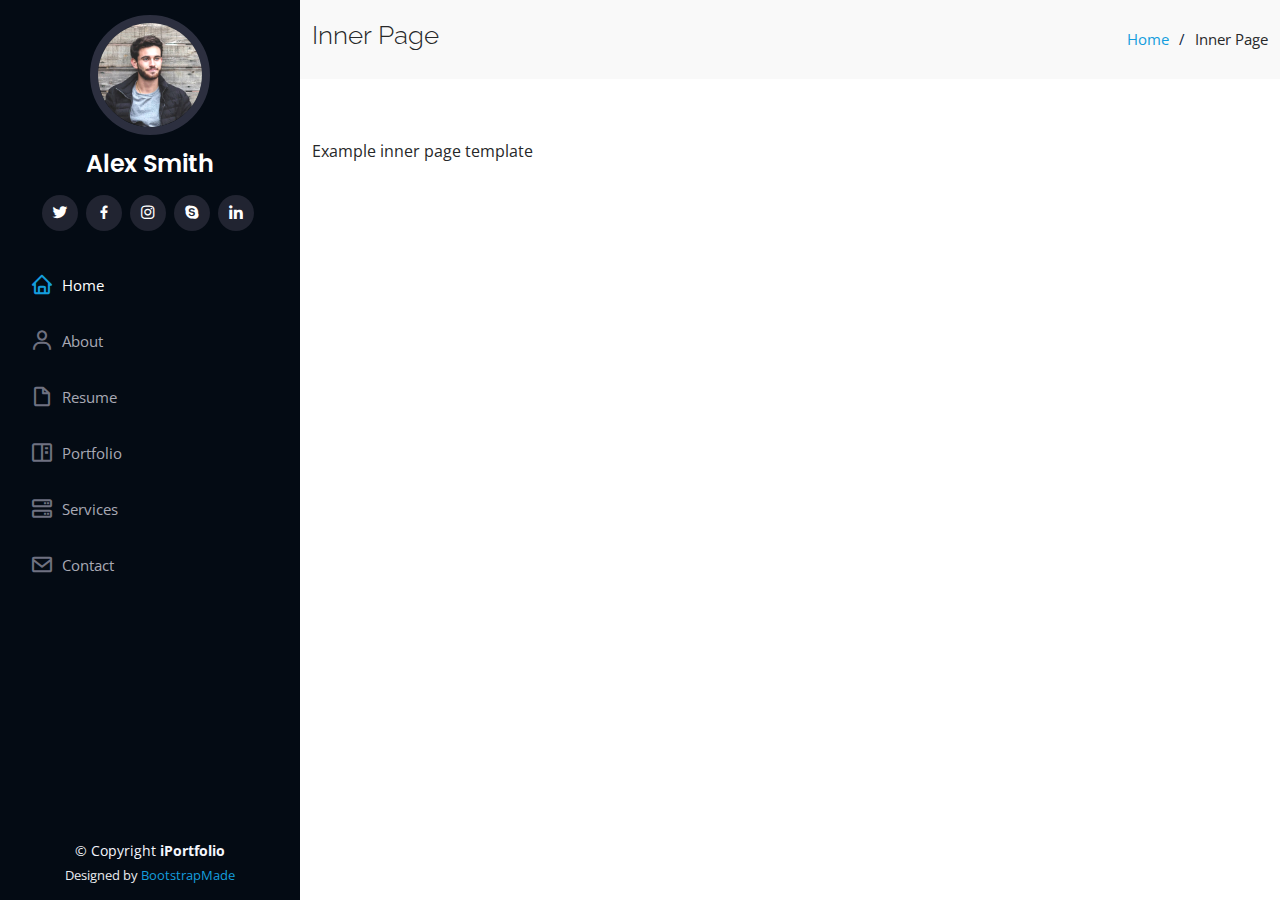
<file: inner-page.html>
<!DOCTYPE html>
<html lang="en">

<head>
  <meta charset="utf-8">
  <meta content="width=device-width, initial-scale=1.0" name="viewport">

  <title>Inner Page - iPortfolio Bootstrap Template</title>
  <meta content="" name="description">
  <meta content="" name="keywords">

  <!-- Favicons -->
  <link href="assets/img/favicon.png" rel="icon">
  <link href="assets/img/apple-touch-icon.png" rel="apple-touch-icon">

  <!-- Google Fonts -->
  <link href="https://fonts.googleapis.com/css?family=Open+Sans:300,300i,400,400i,600,600i,700,700i|Raleway:300,300i,400,400i,500,500i,600,600i,700,700i|Poppins:300,300i,400,400i,500,500i,600,600i,700,700i" rel="stylesheet">

  <!-- Vendor CSS Files -->
  <link href="assets/vendor/aos/aos.css" rel="stylesheet">
  <link href="assets/vendor/bootstrap/css/bootstrap.min.css" rel="stylesheet">
  <link href="assets/vendor/bootstrap-icons/bootstrap-icons.css" rel="stylesheet">
  <link href="assets/vendor/boxicons/css/boxicons.min.css" rel="stylesheet">
  <link href="assets/vendor/glightbox/css/glightbox.min.css" rel="stylesheet">
  <link href="assets/vendor/swiper/swiper-bundle.min.css" rel="stylesheet">

  <!-- Template Main CSS File -->
  <link href="assets/css/style.css" rel="stylesheet">

  <!-- =======================================================
  * Template Name: iPortfolio - v3.7.0
  * Template URL: https://bootstrapmade.com/iportfolio-bootstrap-portfolio-websites-template/
  * Author: BootstrapMade.com
  * License: https://bootstrapmade.com/license/
  ======================================================== -->
</head>

<body>

  <!-- ======= Mobile nav toggle button ======= -->
  <i class="bi bi-list mobile-nav-toggle d-xl-none"></i>

  <!-- ======= Header ======= -->
  <header id="header">
    <div class="d-flex flex-column">

      <div class="profile">
        <img src="assets/img/profile-img.jpg" alt="" class="img-fluid rounded-circle">
        <h1 class="text-light"><a href="index.html">Alex Smith</a></h1>
        <div class="social-links mt-3 text-center">
          <a href="#" class="twitter"><i class="bx bxl-twitter"></i></a>
          <a href="#" class="facebook"><i class="bx bxl-facebook"></i></a>
          <a href="#" class="instagram"><i class="bx bxl-instagram"></i></a>
          <a href="#" class="google-plus"><i class="bx bxl-skype"></i></a>
          <a href="#" class="linkedin"><i class="bx bxl-linkedin"></i></a>
        </div>
      </div>

      <nav id="navbar" class="nav-menu navbar">
        <ul>
          <li><a href="#hero" class="nav-link scrollto active"><i class="bx bx-home"></i> <span>Home</span></a></li>
          <li><a href="#about" class="nav-link scrollto"><i class="bx bx-user"></i> <span>About</span></a></li>
          <li><a href="#resume" class="nav-link scrollto"><i class="bx bx-file-blank"></i> <span>Resume</span></a></li>
          <li><a href="#portfolio" class="nav-link scrollto"><i class="bx bx-book-content"></i> <span>Portfolio</span></a></li>
          <li><a href="#services" class="nav-link scrollto"><i class="bx bx-server"></i> <span>Services</span></a></li>
          <li><a href="#contact" class="nav-link scrollto"><i class="bx bx-envelope"></i> <span>Contact</span></a></li>
        </ul>
      </nav><!-- .nav-menu -->
    </div>
  </header><!-- End Header -->

  <main id="main">

    <!-- ======= Breadcrumbs ======= -->
    <section class="breadcrumbs">
      <div class="container">

        <div class="d-flex justify-content-between align-items-center">
          <h2>Inner Page</h2>
          <ol>
            <li><a href="index.html">Home</a></li>
            <li>Inner Page</li>
          </ol>
        </div>

      </div>
    </section><!-- End Breadcrumbs -->

    <section class="inner-page">
      <div class="container">
        <p>
          Example inner page template
        </p>
      </div>
    </section>

  </main><!-- End #main -->

  <!-- ======= Footer ======= -->
  <footer id="footer">
    <div class="container">
      <div class="copyright">
        &copy; Copyright <strong><span>iPortfolio</span></strong>
      </div>
      <div class="credits">
        <!-- All the links in the footer should remain intact. -->
        <!-- You can delete the links only if you purchased the pro version. -->
        <!-- Licensing information: https://bootstrapmade.com/license/ -->
        <!-- Purchase the pro version with working PHP/AJAX contact form: https://bootstrapmade.com/iportfolio-bootstrap-portfolio-websites-template/ -->
        Designed by <a href="https://bootstrapmade.com/">BootstrapMade</a>
      </div>
    </div>
  </footer><!-- End  Footer -->

  <a href="#" class="back-to-top d-flex align-items-center justify-content-center"><i class="bi bi-arrow-up-short"></i></a>

  <!-- Vendor JS Files -->
  <script src="assets/vendor/purecounter/purecounter.js"></script>
  <script src="assets/vendor/aos/aos.js"></script>
  <script src="assets/vendor/bootstrap/js/bootstrap.bundle.min.js"></script>
  <script src="assets/vendor/glightbox/js/glightbox.min.js"></script>
  <script src="assets/vendor/isotope-layout/isotope.pkgd.min.js"></script>
  <script src="assets/vendor/swiper/swiper-bundle.min.js"></script>
  <script src="assets/vendor/typed.js/typed.min.js"></script>
  <script src="assets/vendor/waypoints/noframework.waypoints.js"></script>
  <script src="assets/vendor/php-email-form/validate.js"></script>

  <!-- Template Main JS File -->
  <script src="assets/js/main.js"></script>

</body>

</html>
</file>
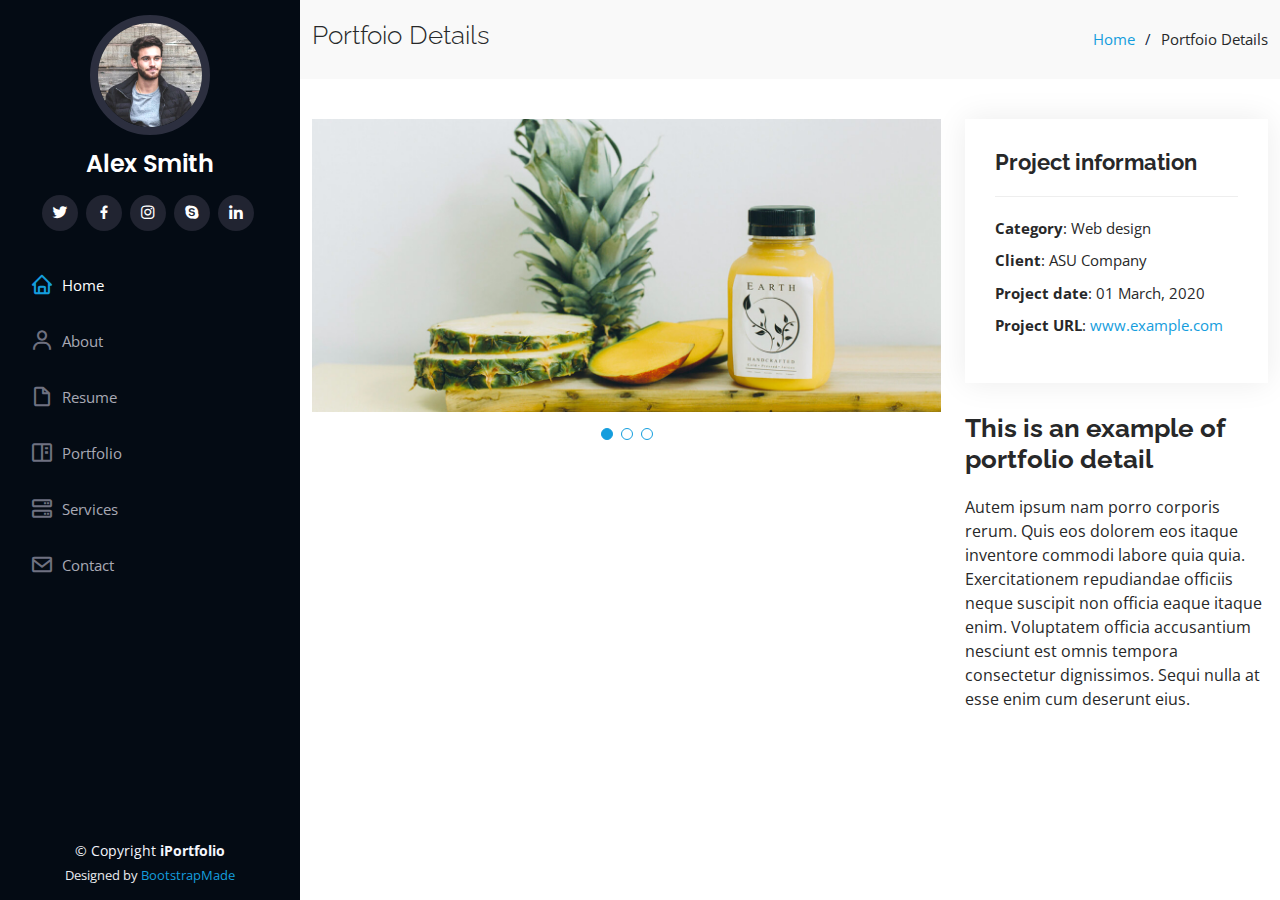
<file: portfolio-details.html>
<!DOCTYPE html>
<html lang="en">

<head>
  <meta charset="utf-8">
  <meta content="width=device-width, initial-scale=1.0" name="viewport">

  <title>Portfolio Details - iPortfolio Bootstrap Template</title>
  <meta content="" name="description">
  <meta content="" name="keywords">

  <!-- Favicons -->
  <link href="assets/img/favicon.png" rel="icon">
  <link href="assets/img/apple-touch-icon.png" rel="apple-touch-icon">

  <!-- Google Fonts -->
  <link href="https://fonts.googleapis.com/css?family=Open+Sans:300,300i,400,400i,600,600i,700,700i|Raleway:300,300i,400,400i,500,500i,600,600i,700,700i|Poppins:300,300i,400,400i,500,500i,600,600i,700,700i" rel="stylesheet">

  <!-- Vendor CSS Files -->
  <link href="assets/vendor/aos/aos.css" rel="stylesheet">
  <link href="assets/vendor/bootstrap/css/bootstrap.min.css" rel="stylesheet">
  <link href="assets/vendor/bootstrap-icons/bootstrap-icons.css" rel="stylesheet">
  <link href="assets/vendor/boxicons/css/boxicons.min.css" rel="stylesheet">
  <link href="assets/vendor/glightbox/css/glightbox.min.css" rel="stylesheet">
  <link href="assets/vendor/swiper/swiper-bundle.min.css" rel="stylesheet">

  <!-- Template Main CSS File -->
  <link href="assets/css/style.css" rel="stylesheet">

  <!-- =======================================================
  * Template Name: iPortfolio - v3.7.0
  * Template URL: https://bootstrapmade.com/iportfolio-bootstrap-portfolio-websites-template/
  * Author: BootstrapMade.com
  * License: https://bootstrapmade.com/license/
  ======================================================== -->
</head>

<body>

  <!-- ======= Mobile nav toggle button ======= -->
  <i class="bi bi-list mobile-nav-toggle d-xl-none"></i>

  <!-- ======= Header ======= -->
  <header id="header">
    <div class="d-flex flex-column">

      <div class="profile">
        <img src="assets/img/profile-img.jpg" alt="" class="img-fluid rounded-circle">
        <h1 class="text-light"><a href="index.html">Alex Smith</a></h1>
        <div class="social-links mt-3 text-center">
          <a href="#" class="twitter"><i class="bx bxl-twitter"></i></a>
          <a href="#" class="facebook"><i class="bx bxl-facebook"></i></a>
          <a href="#" class="instagram"><i class="bx bxl-instagram"></i></a>
          <a href="#" class="google-plus"><i class="bx bxl-skype"></i></a>
          <a href="#" class="linkedin"><i class="bx bxl-linkedin"></i></a>
        </div>
      </div>

      <nav id="navbar" class="nav-menu navbar">
        <ul>
          <li><a href="#hero" class="nav-link scrollto active"><i class="bx bx-home"></i> <span>Home</span></a></li>
          <li><a href="#about" class="nav-link scrollto"><i class="bx bx-user"></i> <span>About</span></a></li>
          <li><a href="#resume" class="nav-link scrollto"><i class="bx bx-file-blank"></i> <span>Resume</span></a></li>
          <li><a href="#portfolio" class="nav-link scrollto"><i class="bx bx-book-content"></i> <span>Portfolio</span></a></li>
          <li><a href="#services" class="nav-link scrollto"><i class="bx bx-server"></i> <span>Services</span></a></li>
          <li><a href="#contact" class="nav-link scrollto"><i class="bx bx-envelope"></i> <span>Contact</span></a></li>
        </ul>
      </nav><!-- .nav-menu -->
    </div>
  </header><!-- End Header -->

  <main id="main">

    <!-- ======= Breadcrumbs ======= -->
    <section id="breadcrumbs" class="breadcrumbs">
      <div class="container">

        <div class="d-flex justify-content-between align-items-center">
          <h2>Portfoio Details</h2>
          <ol>
            <li><a href="index.html">Home</a></li>
            <li>Portfoio Details</li>
          </ol>
        </div>

      </div>
    </section><!-- End Breadcrumbs -->

    <!-- ======= Portfolio Details Section ======= -->
    <section id="portfolio-details" class="portfolio-details">
      <div class="container">

        <div class="row gy-4">

          <div class="col-lg-8">
            <div class="portfolio-details-slider swiper">
              <div class="swiper-wrapper align-items-center">

                <div class="swiper-slide">
                  <img src="assets/img/portfolio/portfolio-details-1.jpg" alt="">
                </div>

                <div class="swiper-slide">
                  <img src="assets/img/portfolio/portfolio-details-2.jpg" alt="">
                </div>

                <div class="swiper-slide">
                  <img src="assets/img/portfolio/portfolio-details-3.jpg" alt="">
                </div>

              </div>
              <div class="swiper-pagination"></div>
            </div>
          </div>

          <div class="col-lg-4">
            <div class="portfolio-info">
              <h3>Project information</h3>
              <ul>
                <li><strong>Category</strong>: Web design</li>
                <li><strong>Client</strong>: ASU Company</li>
                <li><strong>Project date</strong>: 01 March, 2020</li>
                <li><strong>Project URL</strong>: <a href="#">www.example.com</a></li>
              </ul>
            </div>
            <div class="portfolio-description">
              <h2>This is an example of portfolio detail</h2>
              <p>
                Autem ipsum nam porro corporis rerum. Quis eos dolorem eos itaque inventore commodi labore quia quia. Exercitationem repudiandae officiis neque suscipit non officia eaque itaque enim. Voluptatem officia accusantium nesciunt est omnis tempora consectetur dignissimos. Sequi nulla at esse enim cum deserunt eius.
              </p>
            </div>
          </div>

        </div>

      </div>
    </section><!-- End Portfolio Details Section -->

  </main><!-- End #main -->

  <!-- ======= Footer ======= -->
  <footer id="footer">
    <div class="container">
      <div class="copyright">
        &copy; Copyright <strong><span>iPortfolio</span></strong>
      </div>
      <div class="credits">
        <!-- All the links in the footer should remain intact. -->
        <!-- You can delete the links only if you purchased the pro version. -->
        <!-- Licensing information: https://bootstrapmade.com/license/ -->
        <!-- Purchase the pro version with working PHP/AJAX contact form: https://bootstrapmade.com/iportfolio-bootstrap-portfolio-websites-template/ -->
        Designed by <a href="https://bootstrapmade.com/">BootstrapMade</a>
      </div>
    </div>
  </footer><!-- End  Footer -->

  <a href="#" class="back-to-top d-flex align-items-center justify-content-center"><i class="bi bi-arrow-up-short"></i></a>

  <!-- Vendor JS Files -->
  <script src="assets/vendor/purecounter/purecounter.js"></script>
  <script src="assets/vendor/aos/aos.js"></script>
  <script src="assets/vendor/bootstrap/js/bootstrap.bundle.min.js"></script>
  <script src="assets/vendor/glightbox/js/glightbox.min.js"></script>
  <script src="assets/vendor/isotope-layout/isotope.pkgd.min.js"></script>
  <script src="assets/vendor/swiper/swiper-bundle.min.js"></script>
  <script src="assets/vendor/typed.js/typed.min.js"></script>
  <script src="assets/vendor/waypoints/noframework.waypoints.js"></script>
  <script src="assets/vendor/php-email-form/validate.js"></script>

  <!-- Template Main JS File -->
  <script src="assets/js/main.js"></script>

</body>

</html>
</file>
<file: assets/css/style.css>
/**
* Template Name: iPortfolio - v3.7.0
* Template URL: https://bootstrapmade.com/iportfolio-bootstrap-portfolio-websites-template/
* Author: BootstrapMade.com
* License: https://bootstrapmade.com/license/
*/

/*--------------------------------------------------------------
# General
--------------------------------------------------------------*/
body {
  font-family: "Open Sans", sans-serif;
  color: #272829;
}

a {
  color: #149ddd;
  text-decoration: none;
}

a:hover {
  color: #37b3ed;
  text-decoration: none;
}

h1, h2, h3, h4, h5, h6 {
  font-family: "Raleway", sans-serif;
}

/*--------------------------------------------------------------
# Back to top button
--------------------------------------------------------------*/
.back-to-top {
  position: fixed;
  visibility: hidden;
  opacity: 0;
  right: 15px;
  bottom: 15px;
  z-index: 996;
  background: #149ddd;
  width: 40px;
  height: 40px;
  border-radius: 50px;
  transition: all 0.4s;
}
.back-to-top i {
  font-size: 28px;
  color: #fff;
  line-height: 0;
}
.back-to-top:hover {
  background: #2eafec;
  color: #fff;
}
.back-to-top.active {
  visibility: visible;
  opacity: 1;
}

/*--------------------------------------------------------------
# Header
--------------------------------------------------------------*/
#header {
  position: fixed;
  top: 0;
  left: 0;
  bottom: 0;
  width: 300px;
  transition: all ease-in-out 0.5s;
  z-index: 9997;
  transition: all 0.5s;
  padding: 0 15px;
  background: #040b14;
  overflow-y: auto;
}
#header .profile img {
  margin: 15px auto;
  display: block;
  width: 120px;
  border: 8px solid #2c2f3f;
}
#header .profile h1 {
  font-size: 24px;
  margin: 0;
  padding: 0;
  font-weight: 600;
  -moz-text-align-last: center;
  text-align-last: center;
  font-family: "Poppins", sans-serif;
}
#header .profile h1 a, #header .profile h1 a:hover {
  color: #fff;
  text-decoration: none;
}
#header .profile .social-links a {
  font-size: 18px;
  display: inline-block;
  background: #212431;
  color: #fff;
  line-height: 1;
  padding: 8px 0;
  margin-right: 4px;
  border-radius: 50%;
  text-align: center;
  width: 36px;
  height: 36px;
  transition: 0.3s;
}
#header .profile .social-links a:hover {
  background: #149ddd;
  color: #fff;
  text-decoration: none;
}

#main {
  margin-left: 300px;
}

@media (max-width: 1199px) {
  #header {
    left: -300px;
  }

  #main {
    margin-left: 0;
  }
}
/*--------------------------------------------------------------
# Navigation Menu
--------------------------------------------------------------*/
/* Desktop Navigation */
.nav-menu {
  padding: 30px 0 0 0;
}
.nav-menu * {
  margin: 0;
  padding: 0;
  list-style: none;
}
.nav-menu > ul > li {
  position: relative;
  white-space: nowrap;
}
.nav-menu a, .nav-menu a:focus {
  display: flex;
  align-items: center;
  color: #a8a9b4;
  padding: 12px 15px;
  margin-bottom: 8px;
  transition: 0.3s;
  font-size: 15px;
}
.nav-menu a i, .nav-menu a:focus i {
  font-size: 24px;
  padding-right: 8px;
  color: #6f7180;
}
.nav-menu a:hover, .nav-menu .active, .nav-menu .active:focus, .nav-menu li:hover > a {
  text-decoration: none;
  color: #fff;
}
.nav-menu a:hover i, .nav-menu .active i, .nav-menu .active:focus i, .nav-menu li:hover > a i {
  color: #149ddd;
}

/* Mobile Navigation */
.mobile-nav-toggle {
  position: fixed;
  right: 15px;
  top: 15px;
  z-index: 9998;
  border: 0;
  font-size: 24px;
  transition: all 0.4s;
  outline: none !important;
  background-color: #149ddd;
  color: #fff;
  width: 40px;
  height: 40px;
  display: inline-flex;
  align-items: center;
  justify-content: center;
  line-height: 0;
  border-radius: 50px;
  cursor: pointer;
}

.mobile-nav-active {
  overflow: hidden;
}
.mobile-nav-active #header {
  left: 0;
}

/*--------------------------------------------------------------
# Hero Section
--------------------------------------------------------------*/
#hero {
  width: 100%;
  height: 100vh;
  background: url("/images/5c57c5a8052732b3a80b6365dc770ebb.jpg") top center;
  background-size: cover;
}
#hero:before {
  content: "";
  background: rgba(5, 13, 24, 0.3);
  position: absolute;
  bottom: 0;
  top: 0;
  left: 0;
  right: 0;
  z-index: 1;
}
#hero .hero-container {
  position: relative;
  z-index: 2;
  min-width: 300px;
}
#hero h1 {
  margin: 0 0 10px 0;
  font-size: 64px;
  font-weight: 700;
  line-height: 56px;
  color: #fff;
}
#hero p {
  color: #fff;
  margin-bottom: 50px;
  font-size: 26px;
  font-family: "Poppins", sans-serif;
}
#hero p span {
  color: #fff;
  padding-bottom: 4px;
  letter-spacing: 1px;
  border-bottom: 3px solid #149ddd;
}
@media (min-width: 1024px) {
  #hero {
    background-attachment: fixed;
  }
}
@media (max-width: 768px) {
  #hero h1 {
    font-size: 28px;
    line-height: 36px;
  }
  #hero h2 {
    font-size: 18px;
    line-height: 24px;
    margin-bottom: 30px;
  }
}

/*--------------------------------------------------------------
# Sections General
--------------------------------------------------------------*/
section {
  padding: 60px 0;
  overflow: hidden;
}

.section-bg {
  background: #f5f8fd;
}

.section-title {
  padding-bottom: 30px;
}
.section-title h2 {
  font-size: 32px;
  font-weight: bold;
  margin-bottom: 20px;
  padding-bottom: 20px;
  position: relative;
  color: #173b6c;
}
.section-title h2::after {
  content: "";
  position: absolute;
  display: block;
  width: 50px;
  height: 3px;
  background: #149ddd;
  bottom: 0;
  left: 0;
}
.section-title p {
  margin-bottom: 0;
}

/*--------------------------------------------------------------
# About
--------------------------------------------------------------*/
.about .content h3 {
  font-weight: 700;
  font-size: 26px;
  color: #173b6c;
}
.about .content ul {
  list-style: none;
  padding: 0;
}
.about .content ul li {
  margin-bottom: 20px;
  display: flex;
  align-items: center;
}
.about .content ul strong {
  margin-right: 10px;
}
.about .content ul i {
  font-size: 16px;
  margin-right: 5px;
  color: #149ddd;
  line-height: 0;
}
.about .content p:last-child {
  margin-bottom: 0;
}

/*--------------------------------------------------------------
# Facts
--------------------------------------------------------------*/
.facts {
  padding-bottom: 30px;
}
.facts .count-box {
  padding: 30px;
  width: 100%;
}
.facts .count-box i {
  display: block;
  font-size: 44px;
  color: #149ddd;
  float: left;
  line-height: 0;
}
.facts .count-box span {
  font-size: 48px;
  line-height: 40px;
  display: block;
  font-weight: 700;
  color: #050d18;
  margin-left: 60px;
}
.facts .count-box p {
  padding: 15px 0 0 0;
  margin: 0 0 0 60px;
  font-family: "Raleway", sans-serif;
  font-size: 14px;
  color: #122f57;
}
.facts .count-box a {
  font-weight: 600;
  display: block;
  margin-top: 20px;
  color: #122f57;
  font-size: 15px;
  font-family: "Poppins", sans-serif;
  transition: ease-in-out 0.3s;
}
.facts .count-box a:hover {
  color: #1f5297;
}

/*--------------------------------------------------------------
# Akills
--------------------------------------------------------------*/
.skills .progress {
  height: 60px;
  display: block;
  background: none;
  border-radius: 0;
}
.skills .progress .skill {
  padding: 0;
  margin: 0 0 6px 0;
  text-transform: uppercase;
  display: block;
  font-weight: 600;
  font-family: "Poppins", sans-serif;
  color: #050d18;
}
.skills .progress .skill .val {
  float: right;
  font-style: normal;
}
.skills .progress-bar-wrap {
  background: #dce8f8;
  height: 10px;
}
.skills .progress-bar {
  width: 1px;
  height: 10px;
  transition: 0.9s;
  background-color: #149ddd;
}

/*--------------------------------------------------------------
# Resume
--------------------------------------------------------------*/
.resume .resume-title {
  font-size: 26px;
  font-weight: 700;
  margin-top: 20px;
  margin-bottom: 20px;
  color: #050d18;
}
.resume .resume-item {
  padding: 0 0 20px 20px;
  margin-top: -2px;
  border-left: 2px solid #1f5297;
  position: relative;
}
.resume .resume-item h4 {
  line-height: 18px;
  font-size: 18px;
  font-weight: 600;
  text-transform: uppercase;
  font-family: "Poppins", sans-serif;
  color: #050d18;
  margin-bottom: 10px;
}
.resume .resume-item h5 {
  font-size: 16px;
  background: #e4edf9;
  padding: 5px 15px;
  display: inline-block;
  font-weight: 600;
  margin-bottom: 10px;
}
.resume .resume-item ul {
  padding-left: 20px;
}
.resume .resume-item ul li {
  padding-bottom: 10px;
}
.resume .resume-item:last-child {
  padding-bottom: 0;
}
.resume .resume-item::before {
  content: "";
  position: absolute;
  width: 16px;
  height: 16px;
  border-radius: 50px;
  left: -9px;
  top: 0;
  background: #fff;
  border: 2px solid #1f5297;
}

/*--------------------------------------------------------------
# Portfolio
--------------------------------------------------------------*/
.portfolio .portfolio-item {
  margin-bottom: 30px;
}
.portfolio #portfolio-flters {
  padding: 0;
  margin: 0 auto 35px auto;
  list-style: none;
  text-align: center;
  background: #fff;
  border-radius: 50px;
  padding: 2px 15px;
}
.portfolio #portfolio-flters li {
  cursor: pointer;
  display: inline-block;
  padding: 10px 15px 8px 15px;
  font-size: 14px;
  font-weight: 600;
  line-height: 1;
  text-transform: uppercase;
  color: #272829;
  margin-bottom: 5px;
  transition: all 0.3s ease-in-out;
}
.portfolio #portfolio-flters li:hover, .portfolio #portfolio-flters li.filter-active {
  color: #149ddd;
}
.portfolio #portfolio-flters li:last-child {
  margin-right: 0;
}
.portfolio .portfolio-wrap {
  transition: 0.3s;
  position: relative;
  overflow: hidden;
  z-index: 1;
}
.portfolio .portfolio-wrap::before {
  content: "";
  background: rgba(255, 255, 255, 0.5);
  position: absolute;
  left: 0;
  right: 0;
  top: 0;
  bottom: 0;
  transition: all ease-in-out 0.3s;
  z-index: 2;
  opacity: 0;
}
.portfolio .portfolio-wrap .portfolio-links {
  opacity: 1;
  left: 0;
  right: 0;
  bottom: -60px;
  z-index: 3;
  position: absolute;
  transition: all ease-in-out 0.3s;
  display: flex;
  justify-content: center;
}
.portfolio .portfolio-wrap .portfolio-links a {
  color: #fff;
  font-size: 28px;
  text-align: center;
  background: rgba(20, 157, 221, 0.75);
  transition: 0.3s;
  width: 50%;
}
.portfolio .portfolio-wrap .portfolio-links a:hover {
  background: rgba(20, 157, 221, 0.95);
}
.portfolio .portfolio-wrap .portfolio-links a + a {
  border-left: 1px solid #37b3ed;
}
.portfolio .portfolio-wrap:hover::before {
  top: 0;
  left: 0;
  right: 0;
  bottom: 0;
  opacity: 1;
}
.portfolio .portfolio-wrap:hover .portfolio-links {
  opacity: 1;
  bottom: 0;
}

/*--------------------------------------------------------------
# Portfolio Details
--------------------------------------------------------------*/
.portfolio-details {
  padding-top: 40px;
}
.portfolio-details .portfolio-details-slider img {
  width: 100%;
}
.portfolio-details .portfolio-details-slider .swiper-pagination {
  margin-top: 20px;
  position: relative;
}
.portfolio-details .portfolio-details-slider .swiper-pagination .swiper-pagination-bullet {
  width: 12px;
  height: 12px;
  background-color: #fff;
  opacity: 1;
  border: 1px solid #149ddd;
}
.portfolio-details .portfolio-details-slider .swiper-pagination .swiper-pagination-bullet-active {
  background-color: #149ddd;
}
.portfolio-details .portfolio-info {
  padding: 30px;
  box-shadow: 0px 0 30px rgba(5, 13, 24, 0.08);
}
.portfolio-details .portfolio-info h3 {
  font-size: 22px;
  font-weight: 700;
  margin-bottom: 20px;
  padding-bottom: 20px;
  border-bottom: 1px solid #eee;
}
.portfolio-details .portfolio-info ul {
  list-style: none;
  padding: 0;
  font-size: 15px;
}
.portfolio-details .portfolio-info ul li + li {
  margin-top: 10px;
}
.portfolio-details .portfolio-description {
  padding-top: 30px;
}
.portfolio-details .portfolio-description h2 {
  font-size: 26px;
  font-weight: 700;
  margin-bottom: 20px;
}
.portfolio-details .portfolio-description p {
  padding: 0;
}

/*--------------------------------------------------------------
# Services
--------------------------------------------------------------*/
.services .icon-box {
  margin-bottom: 20px;
}
.services .icon {
  float: left;
  display: flex;
  align-items: center;
  justify-content: center;
  width: 54px;
  height: 54px;
  background: #149ddd;
  border-radius: 50%;
  transition: 0.5s;
  border: 1px solid #149ddd;
}
.services .icon i {
  color: #fff;
  font-size: 24px;
  line-height: 0;
}
.services .icon-box:hover .icon {
  background: #fff;
}
.services .icon-box:hover .icon i {
  color: #149ddd;
}
.services .title {
  margin-left: 80px;
  font-weight: 700;
  margin-bottom: 15px;
  font-size: 18px;
}
.services .title a {
  color: #343a40;
}
.services .title a:hover {
  color: #149ddd;
}
.services .description {
  margin-left: 80px;
  line-height: 24px;
  font-size: 14px;
}

/*--------------------------------------------------------------
# Testimonials
--------------------------------------------------------------*/
.testimonials .testimonials-carousel, .testimonials .testimonials-slider {
  overflow: hidden;
}
.testimonials .testimonial-item {
  box-sizing: content-box;
  text-align: center;
  min-height: 320px;
}
.testimonials .testimonial-item .testimonial-img {
  width: 90px;
  border-radius: 50%;
  margin: 0 auto;
}
.testimonials .testimonial-item h3 {
  font-size: 18px;
  font-weight: bold;
  margin: 10px 0 5px 0;
  color: #111;
}
.testimonials .testimonial-item h4 {
  font-size: 14px;
  color: #999;
  margin: 0;
}
.testimonials .testimonial-item .quote-icon-left, .testimonials .testimonial-item .quote-icon-right {
  color: #c3e8fa;
  font-size: 26px;
}
.testimonials .testimonial-item .quote-icon-left {
  display: inline-block;
  left: -5px;
  position: relative;
}
.testimonials .testimonial-item .quote-icon-right {
  display: inline-block;
  right: -5px;
  position: relative;
  top: 10px;
}
.testimonials .testimonial-item p {
  font-style: italic;
  margin: 0 15px 15px 15px;
  padding: 20px;
  background: #fff;
  position: relative;
  margin-bottom: 35px;
  border-radius: 6px;
  box-shadow: 0px 2px 15px rgba(0, 0, 0, 0.1);
}
.testimonials .testimonial-item p::after {
  content: "";
  width: 0;
  height: 0;
  border-top: 20px solid #fff;
  border-right: 20px solid transparent;
  border-left: 20px solid transparent;
  position: absolute;
  bottom: -20px;
  left: calc(50% - 20px);
}
.testimonials .swiper-pagination {
  margin-top: 20px;
  position: relative;
}
.testimonials .swiper-pagination .swiper-pagination-bullet {
  width: 12px;
  height: 12px;
  background-color: #fff;
  opacity: 1;
  border: 1px solid #149ddd;
}
.testimonials .swiper-pagination .swiper-pagination-bullet-active {
  background-color: #149ddd;
}

/*--------------------------------------------------------------
# Contact
--------------------------------------------------------------*/
.contact {
  padding-bottom: 130px;
}
.contact .info {
  padding: 30px;
  background: #fff;
  width: 100%;
  box-shadow: 0 0 24px 0 rgba(0, 0, 0, 0.12);
}
.contact .info i {
  font-size: 20px;
  color: #149ddd;
  float: left;
  width: 44px;
  height: 44px;
  background: #dff3fc;
  display: flex;
  justify-content: center;
  align-items: center;
  border-radius: 50px;
  transition: all 0.3s ease-in-out;
}
.contact .info h4 {
  padding: 0 0 0 60px;
  font-size: 22px;
  font-weight: 600;
  margin-bottom: 5px;
  color: #050d18;
}
.contact .info p {
  padding: 0 0 10px 60px;
  margin-bottom: 20px;
  font-size: 14px;
  color: #173b6c;
}
.contact .info .email p {
  padding-top: 5px;
}
.contact .info .social-links {
  padding-left: 60px;
}
.contact .info .social-links a {
  font-size: 18px;
  display: inline-block;
  background: #333;
  color: #fff;
  line-height: 1;
  padding: 8px 0;
  border-radius: 50%;
  text-align: center;
  width: 36px;
  height: 36px;
  transition: 0.3s;
  margin-right: 10px;
}
.contact .info .social-links a:hover {
  background: #149ddd;
  color: #fff;
}
.contact .info .email:hover i, .contact .info .address:hover i, .contact .info .phone:hover i {
  background: #149ddd;
  color: #fff;
}
.contact .php-email-form {
  width: 100%;
  padding: 30px;
  background: #fff;
  box-shadow: 0 0 24px 0 rgba(0, 0, 0, 0.12);
}
.contact .php-email-form .form-group {
  padding-bottom: 8px;
}
.contact .php-email-form .validate {
  display: none;
  color: red;
  margin: 0 0 15px 0;
  font-weight: 400;
  font-size: 13px;
}
.contact .php-email-form .error-message {
  display: none;
  color: #fff;
  background: #ed3c0d;
  text-align: left;
  padding: 15px;
  font-weight: 600;
}
.contact .php-email-form .error-message br + br {
  margin-top: 25px;
}
.contact .php-email-form .sent-message {
  display: none;
  color: #fff;
  background: #18d26e;
  text-align: center;
  padding: 15px;
  font-weight: 600;
}
.contact .php-email-form .loading {
  display: none;
  background: #fff;
  text-align: center;
  padding: 15px;
}
.contact .php-email-form .loading:before {
  content: "";
  display: inline-block;
  border-radius: 50%;
  width: 24px;
  height: 24px;
  margin: 0 10px -6px 0;
  border: 3px solid #18d26e;
  border-top-color: #eee;
  -webkit-animation: animate-loading 1s linear infinite;
  animation: animate-loading 1s linear infinite;
}
.contact .php-email-form .form-group {
  margin-bottom: 15px;
}
.contact .php-email-form label {
  padding-bottom: 8px;
}
.contact .php-email-form input, .contact .php-email-form textarea {
  border-radius: 0;
  box-shadow: none;
  font-size: 14px;
}
.contact .php-email-form input {
  height: 44px;
}
.contact .php-email-form textarea {
  padding: 10px 15px;
}
.contact .php-email-form button[type=submit] {
  background: #149ddd;
  border: 0;
  padding: 10px 24px;
  color: #fff;
  transition: 0.4s;
  border-radius: 4px;
}
.contact .php-email-form button[type=submit]:hover {
  background: #37b3ed;
}
@-webkit-keyframes animate-loading {
  0% {
    transform: rotate(0deg);
  }
  100% {
    transform: rotate(360deg);
  }
}
@keyframes animate-loading {
  0% {
    transform: rotate(0deg);
  }
  100% {
    transform: rotate(360deg);
  }
}

/*--------------------------------------------------------------
# Breadcrumbs
--------------------------------------------------------------*/
.breadcrumbs {
  padding: 20px 0;
  background: #f9f9f9;
}
.breadcrumbs h2 {
  font-size: 26px;
  font-weight: 300;
}
.breadcrumbs ol {
  display: flex;
  flex-wrap: wrap;
  list-style: none;
  padding: 0;
  margin: 0;
  font-size: 15px;
}
.breadcrumbs ol li + li {
  padding-left: 10px;
}
.breadcrumbs ol li + li::before {
  display: inline-block;
  padding-right: 10px;
  color: #0e2442;
  content: "/";
}
@media (max-width: 768px) {
  .breadcrumbs .d-flex {
    display: block !important;
  }
  .breadcrumbs ol {
    display: block;
  }
  .breadcrumbs ol li {
    display: inline-block;
  }
}

/*--------------------------------------------------------------
# Footer
--------------------------------------------------------------*/
#footer {
  padding: 15px;
  color: #f4f6fd;
  font-size: 14px;
  position: fixed;
  left: 0;
  bottom: 0;
  width: 300px;
  z-index: 9999;
  background: #040b14;
}
#footer .copyright {
  text-align: center;
}
#footer .credits {
  padding-top: 5px;
  text-align: center;
  font-size: 13px;
  color: #eaebf0;
}
@media (max-width: 1199px) {
  #footer {
    position: static;
    width: auto;
    padding-right: 20px 15px;
  }
}
.error{
  color : red;
}
</file>
